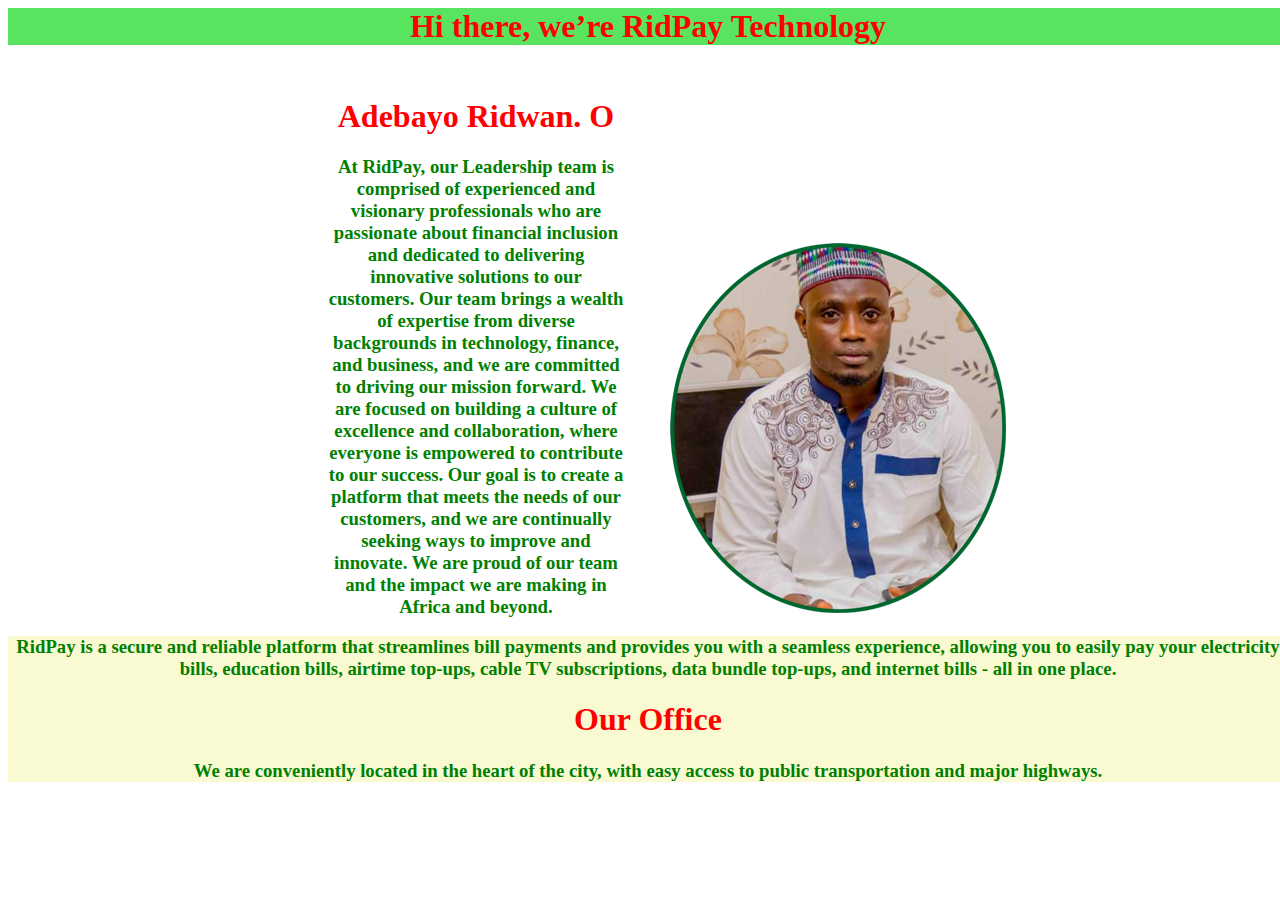
<file: about.html>
<html lang="en">
<head>
    <meta charset="UTF-8">
    <meta name="viewport" content="width=device-width, initial-scale=1.0">
    <title>about</title>
    <link rel="stylesheet" href="styles.css">

</head>
<body>

    <Div class="ABO">
        <H1>
            Hi there, we’re RidPay Technology
        </H1>
    </Div>
    
    
    <Div class="ABT">
        <h1>Adebayo Ridwan. O</h1>
        <h3>
            At RidPay, our Leadership team is comprised of experienced and visionary professionals who are passionate about financial inclusion and dedicated to delivering innovative solutions to our customers.
    Our team brings a wealth of expertise from diverse backgrounds in technology, finance, and business, and we are committed to driving our mission forward. We are focused on building a culture of excellence and collaboration, where everyone is empowered to contribute to our success.
    Our goal is to create a platform that meets the needs of our customers, and we are continually seeking ways to improve and innovate. We are proud of our team and the impact we are making in Africa and beyond.
    
        </h3>
    </Div>
    <DIv class="ABT">
   <img src="MIMI.png" alt="my">
    </DIv>
</DIv>
    <br>
<Div class="ABTK">

    <Div class="">
        <h3>
            RidPay is a secure and reliable platform that streamlines bill payments and provides you with a seamless experience, allowing you to easily pay your electricity bills, education bills, airtime top-ups, cable TV subscriptions, data bundle top-ups, and internet bills - all in one place.
        </H3>
    </Div>

    <Div class="">
        <H1>
            Our Office
        </H1>
        <h3>
            
    We are conveniently located in the heart of the city, with easy access to public transportation and major highways.
    
    
        </H3>
    
</Div>
    
   

    

    
    
</body>
</html>
</file>
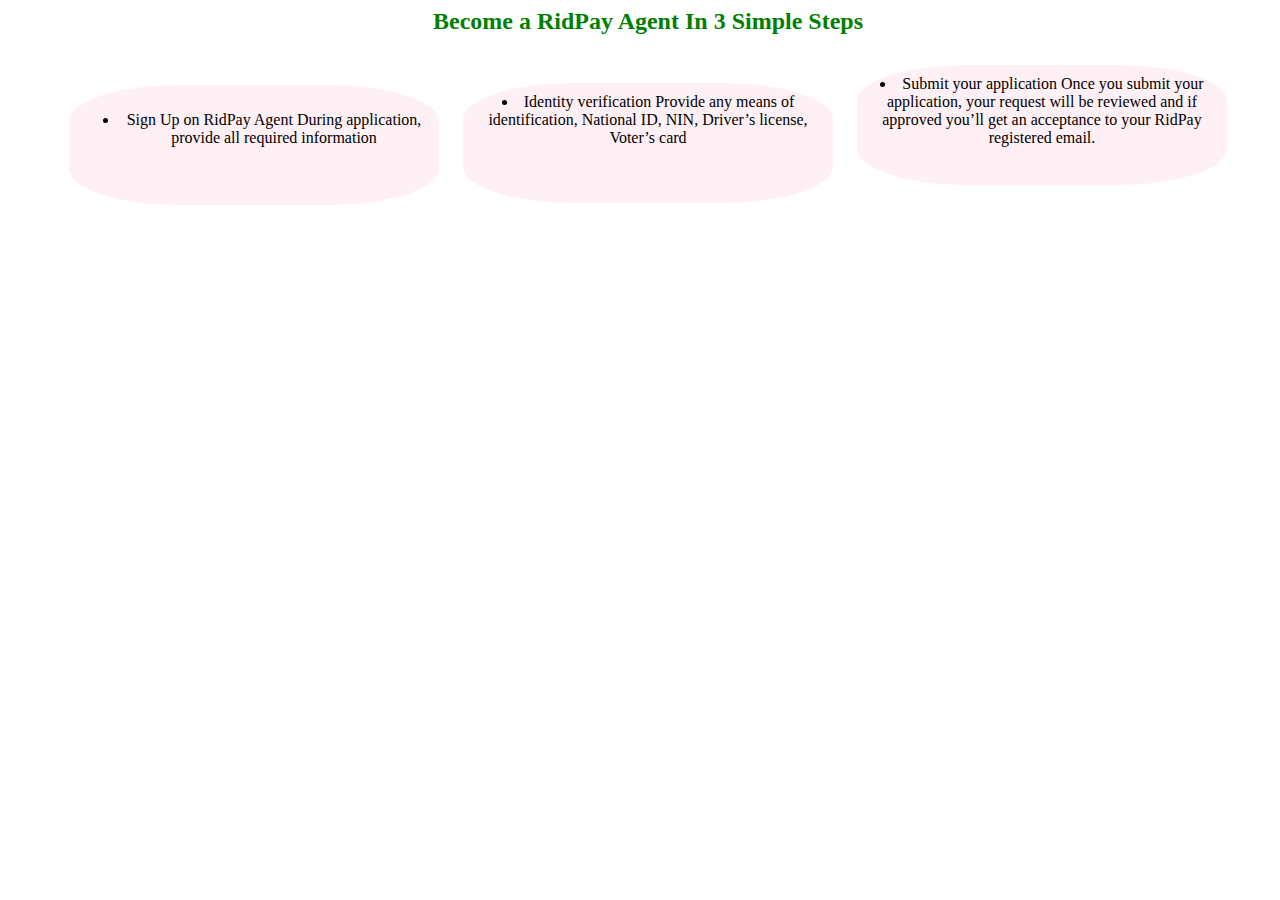
<file: becomeagent.html>
<html lang="en">
<head>
    <meta charset="UTF-8">
    <meta name="viewport" content="width=device-width, initial-scale=1.0">
    <title>terms of service</title>
    
    
    <link rel="stylesheet" href="styles.css">

    

</head>
<body>
    <Div>
        <DIv>
            <H2>
                Become a RidPay Agent In
                3 Simple Steps
                
            </H2>
        </DIv>
    </Div>

<Div class="BECO">
    <DIv class="BECOME">
        
           <Ul>
            <LI>
                Sign Up on RidPay Agent
            During application, provide all required information

            </LI>
    </DIv>
            <DIv class="BECOME">
                <LI>
                    Identity verification
    Provide any means of identification, National ID, NIN, Driver’s license, Voter’s card
    
                </LI>
            </DIv>
           
            <Div class="BECOME">
                <LI>
                    Submit your application
    Once you submit your application, your request will be reviewed and if approved you’ll get an acceptance to your RidPay registered email.
    
    
                </LI>
            </Div>
         
          
</Div>
    
</body>
</html>
</file>
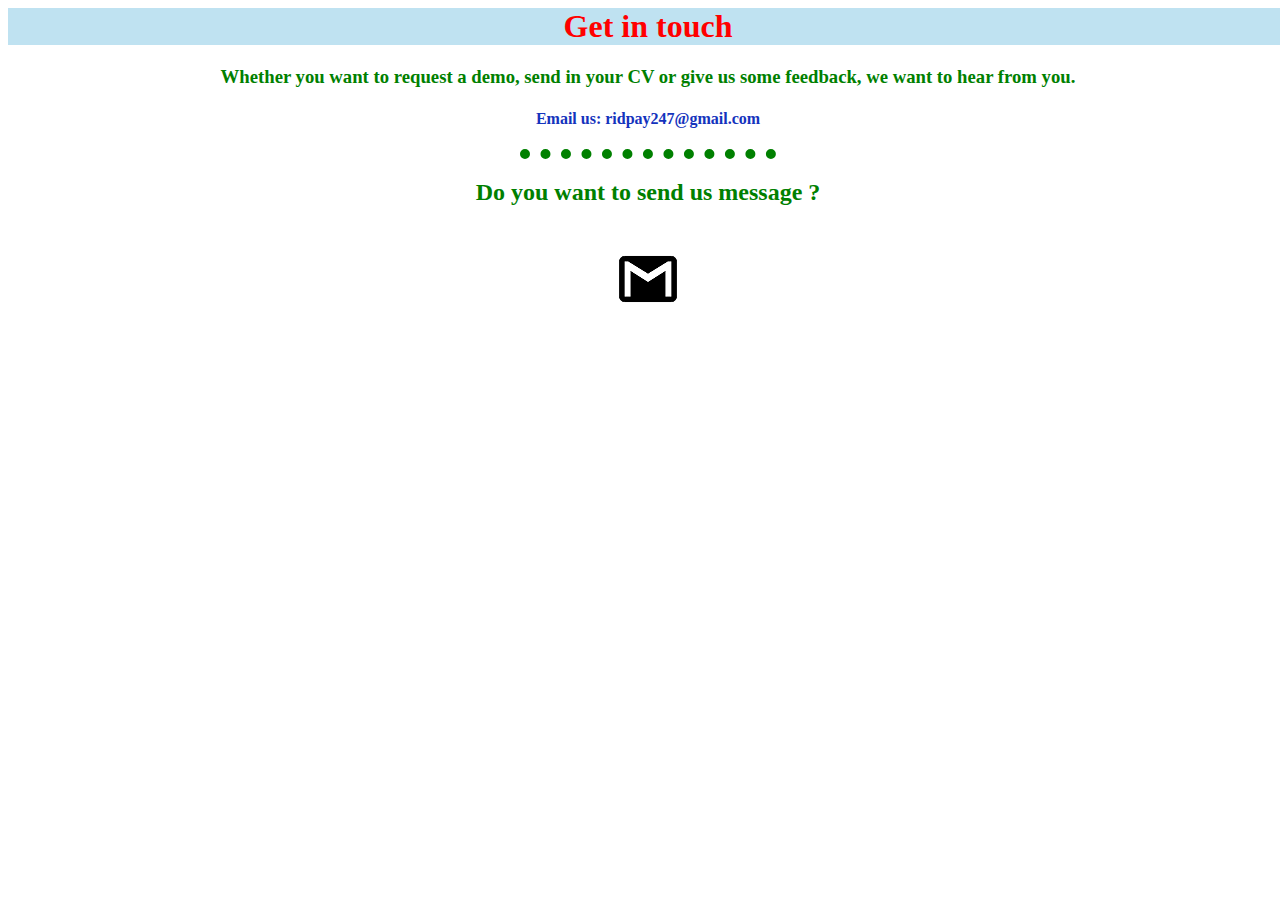
<file: contact.html>
<html lang="en">
<head>
    <meta charset="UTF-8">
    <meta name="viewport" content="width=device-width, initial-scale=1.0">
    <title>CONTACT</title>

    
    <link rel="stylesheet" href="styles.css">

   

</head>
<body>
    
    <div>
        <Div class="CON">
            <h1>
                Get in touch  
            </h1>
        </Div>
       
    
        <h3>
            Whether you want to request a demo, send in your CV or give us some feedback, we want to hear from you.
        </h3>
        
    </div>

    
    <h4>
       Email us:  ridpay247@gmail.com
    </h4>
    <hr>
    
       <h2> Do you want to send us  message ?</h2>
           
      <br>
      <a href="mailto:ridpay@mail.com"><img src="gmail.png" alt="gmail"></a>
    
     
     
</body>
</html>
</file>
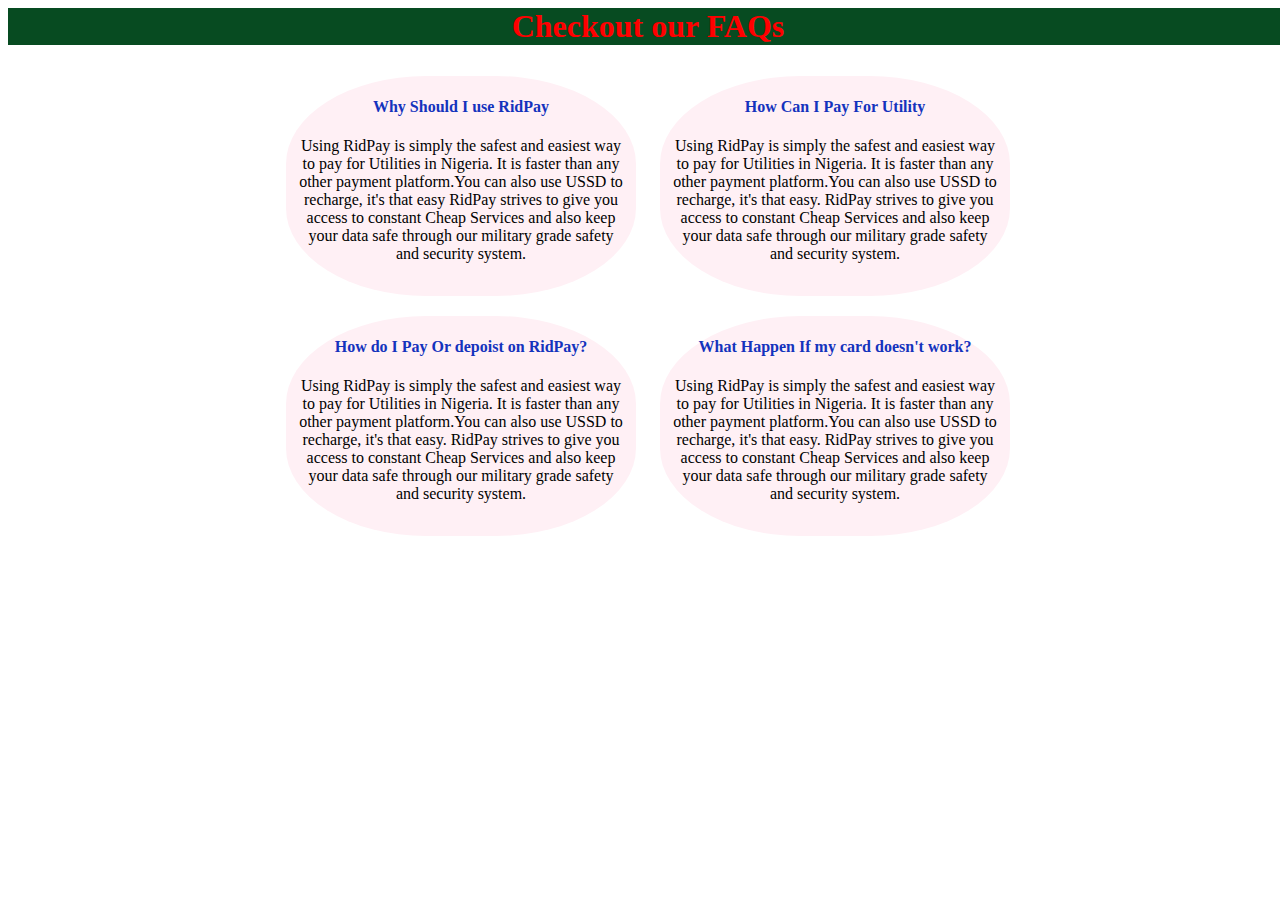
<file: faq.html>
<html lang="en">
<head>
    <meta charset="UTF-8">
    <meta name="viewport" content="width=device-width, initial-scale=1.0">
    <title>FAQ</title>

    
    <link rel="stylesheet" href="styles.css">

   

</head>
<body>
    <DIv class="faqs">
        <H1>
            Checkout our FAQs
        </H1>
    </DIv>

    <div class="fadtogether">
        <DIv class="why">
            <h4>
                Why Should I use RidPay
            </H4>
            <p>
                Using RidPay is simply the safest and easiest way to pay for Utilities in Nigeria. It is faster than any other payment platform.You can also use USSD to recharge, it's that easy RidPay strives to give you access to constant Cheap Services and also keep your data safe through our military grade safety and security system.
            </p>
            
        </DIv>

        <DIv class="why">
            <h4>
                How Can I Pay For Utility 
            </H4>
            <p>
                Using RidPay is simply the safest and easiest way to pay for Utilities in Nigeria. It is faster than any other payment platform.You can also use USSD to recharge, it's that easy. RidPay strives to give you access to constant Cheap Services and also keep your data safe through our military grade safety and security system.
            </p>
            
    
        </DIv>

                    

    </div>


    <div class="faqthree">

        <DIv class="why">
            <h4>
                How do I Pay Or depoist on RidPay?
            </H4>
            <p>
                Using RidPay is simply the safest and easiest way to pay for Utilities in Nigeria. It is faster than any other payment platform.You can also use USSD to recharge, it's that easy. RidPay strives to give you access to constant Cheap Services and also keep your data safe through our military grade safety and security system.
            </p>
            
    
            
        </DIv>

        

            <DIv class="why">
                <h4>
                    What Happen If my card doesn't work?
                </H4>
                <p>
                    Using RidPay is simply the safest and easiest way to pay for Utilities in Nigeria. It is faster than any other payment platform.You can also use USSD to recharge, it's that easy. RidPay strives to give you access to constant Cheap Services and also keep your data safe through our military grade safety and security system.
                </p>
                
        
                
            </DIv>
    
    
    
    
</body>
</html>
</file>
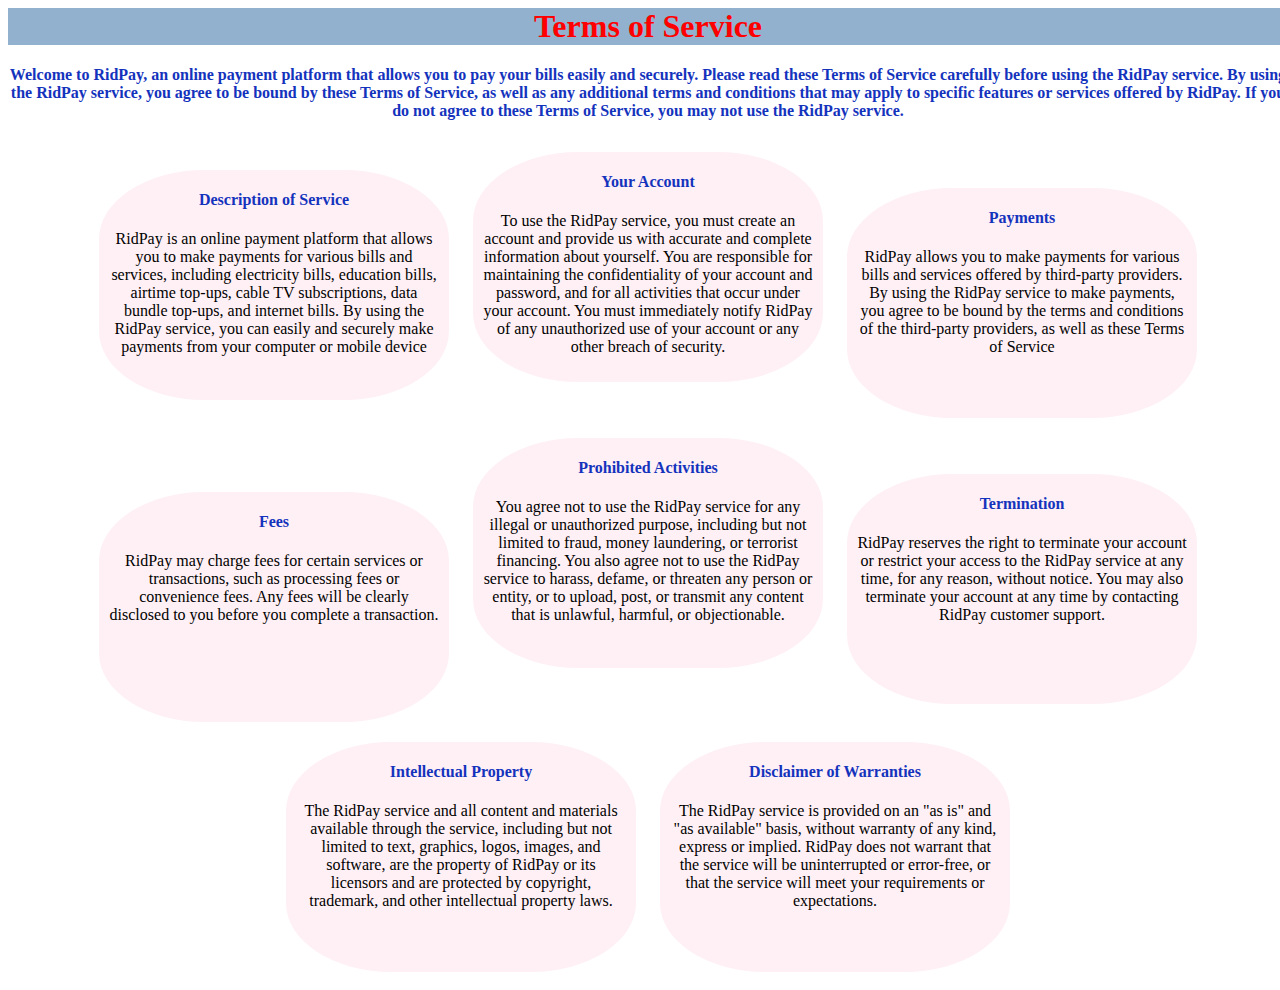
<file: terms.html>
<html lang="en">
<head>
    <meta charset="UTF-8">
    <meta name="viewport" content="width=device-width, initial-scale=1.0">
    <title>TERMS</title>
    
    
    <link rel="stylesheet" href="styles.css">

    

</head>
<body>
    <div class="termone">
        <Div class="TTER">
            <h1>
                Terms of Service
            </h1>
        </Div>
       
        <h4>
            Welcome to RidPay, an online payment platform that allows you to pay your bills easily and securely. Please read these Terms of Service carefully before using the RidPay service. By using the RidPay service, you agree to be bound by these Terms of Service, as well as any additional terms and conditions that may apply to specific features or services offered by RidPay. If you do not agree to these Terms of Service, you may not use the RidPay service.
        </h4>
    
    </div>
    <div>
        <div class="ter">
            <h4>
                Description of Service
            </h4>
            <p>
                RidPay is an online payment platform that allows you to make payments for various bills and services, including electricity bills, education bills, airtime top-ups, cable TV subscriptions, data bundle top-ups, and internet bills. By using the RidPay service, you can easily and securely make payments from your computer or mobile device
            </p>
                </div>

                <div class="ter">
                <h4> 
                    Your Account
                </h4>
                <p>
                    To use the RidPay service, you must create an account and provide us with accurate and complete information about yourself. You are responsible for maintaining the confidentiality of your account and password, and for all activities that occur under your account. You must immediately notify RidPay of any unauthorized use of your account or any other breach of security.
                </p>
                </div>
                <div class="ter">
                    <h4>
                        Payments
                    </h4>
                    <p>
                        RidPay allows you to make payments for various bills and services offered by third-party providers. By using the RidPay service to make payments, you agree to be bound by the terms and conditions of the third-party providers, as well as these Terms of Service
                    </p>
                    
                </div>
                <div class="ter">
                    <h4>
                        Fees
                    </h4>
                    <p>
                        RidPay may charge fees for certain services or transactions, such as processing fees or convenience fees. Any fees will be clearly disclosed to you before you complete a transaction.
                    </p>
                </div>
                <div class="ter">
                    <h4>
                        Prohibited Activities
                    </h4>
                    <p>
                        You agree not to use the RidPay service for any illegal or unauthorized purpose, including but not limited to fraud, money laundering, or terrorist financing. You also agree not to use the RidPay service to harass, defame, or threaten any person or entity, or to upload, post, or transmit any content that is unlawful, harmful, or objectionable.
                    </p>



                </div>
                <div class="ter">
                    <h4>
                        Termination
                    </h4>
                    <p>
                        RidPay reserves the right to terminate your account or restrict your access to the RidPay service at any time, for any reason, without notice. You may also terminate your account at any time by contacting RidPay customer support.
                    </p>


                    
                </div>
                <div class="ter">
                    <h4>
                        Intellectual Property
                    </h4>
                    <p>
                        The RidPay service and all content and materials available through the service, including but not limited to text, graphics, logos, images, and software, are the property of RidPay or its licensors and are protected by copyright, trademark, and other intellectual property laws.            
                     </p>


                    
                </div>

                <div class="ter">
                    <h4>
                        Disclaimer of Warranties
                    </h4>
                    <p>
                        The RidPay service is provided on an "as is" and "as available" basis, without warranty of any kind, express or implied. RidPay does not warrant that the service will be uninterrupted or error-free, or that the service will meet your requirements or expectations.

                     </p>


                    
                </div>

    </div>
    
    
    
</body>
</html>
</file>
<file: styles.css>
body {
    text-align: center;
    width: 100%;
    

    
    
 
    
   
   
   
}

.image {
    background-color: white ;
}
.ABT {
    width: 300;
    height: 300;
    margin: 10 20 10 20;
   
    display: inline-block;
   

    
}
.TTER {
    background-color: #91b1ce;
}

.firstline {
    background-color: lightgoldenrodyellow;
    padding:45px 0 20px;
    

}
.ABTK {
    background-color: lightgoldenrodyellow;
}


hr{
    margin-top: 0.5em;
margin-bottom: 0.5em;
margin-left: auto;
margin-right: auto;
color: green;

 border-style: dotted none none ;
 border-width: 10px;
 
width: 20%;



}
.ter {
    width: 330;
    height: 230;
    margin: 10 10 10 10;
    padding: 0 10 0 10;
    background-color: lavenderblush;
    display: inline-block;
    border-radius: 30%;

}


.BECOME {
    width: 350;
    height: 100;
   padding: 10;
    margin: 10 10 10 10;
    background-color: lavenderblush;
    display: inline-block;
    border-radius: 30%;

    
    
}
h3 {
    color: green;
}

h4 {
    color: rgb(20, 51, 189);

}
    


h5 {
    color: green;
}

h1 {
    color:#eb0e0e;
font-family: Verdana;
    
}
h2 {
    color: green;

}



.hero {
    display: inline-block;
    line-height: 10;
    margin: 20;
 

    
          
}
.herob {

  display: inline-block;

}

h1 {
 
    color: red;
}




.container {

border-top-left-radius: 20;
    padding: 5% 3%;
    display:inline-flex;

    

}


.COLA {

    width: 350;
    height: 200;
    margin: 10 10 10 10;
    padding: 0 10 0 10;
    background-color: white;
    display: inline-block;
    border-radius: 40%;
    
    
}



.why {
    width: 330;
    height: 220;
    padding: 0 10 0 10;
    margin: 10 10 10 10;
    background-color: lavenderblush;
    display: inline-block;
    border-radius: 40%;
    ;


}

.CON {
    background-color: #bfe2f1;
}

.faqs {
   
    background-color: #074b21;
    
}
.ABO {
    background-color: #58e45f;
}

.howd {
    width: 330;
    height: 220;
    margin: 10 10 10 10;
    padding: 0 10 0 10;
    background-color: lavenderblush;
    display: inline-block;
    border-radius: 40%;

}




.dropsix {
    
    margin: 20 20 20 20;
    display:inline-flexbox;

}

.site-footer
{
  background-color:#26272b;
  padding:45px 0 20px;
  font-size:15px;
  line-height:24px;
  color:#737373;
}
.site-footer hr
{
  border-top-color:#bbb;
  opacity:0.5
}
.site-footer hr.small
{
  margin:20px 0
}
.site-footer h6
{
  color:#fff;
  font-size:16px;
  text-transform:uppercase;
  margin-top:5px;
  letter-spacing:2px
}
.site-footer a
{
  color:#737373;
}
.site-footer a:hover
{
  color:#3366cc;
  text-decoration:none;
}
.footer-links
{
  padding-left:0;
  list-style:none
}
.footer-links li
{
  display:block
}
.footer-links a
{
  color:#737373
}
.footer-links a:active,.footer-links a:focus,.footer-links a:hover
{
  color:#3366cc;
  text-decoration:none;
}
.footer-links.inline li
{
  display:inline-block
}
.site-footer .social-icons
{
  text-align:right
}
.site-footer .social-icons a
{
  width:40px;
  height:40px;
  line-height:40px;
  margin-left:6px;
  margin-right:0;
  padding: 0 10 0 10;
  border-radius:100%;
  background-color:#33353d
}
.copyright-text
{
  margin:0
}
@media (max-width:991px)
{
  .site-footer [class^=col-]
  {
    margin-bottom:30px
  }
}
@media (max-width:767px)
{
  .site-footer
  {
    padding-bottom:0
  }
  .site-footer .copyright-text,.site-footer .social-icons
  {
    text-align:center
  }
}
.social-icons
{
  padding-left:0;
  margin-bottom:0;
  list-style:none
}
.social-icons li
{
  display:inline-block;
  margin-bottom:4px
}
.social-icons li.title
{
  margin-right:15px;
  text-transform:uppercase;
  color:#96a2b2;
  font-weight:700;
  font-size:13px
}
.social-icons a{
  background-color:#eceeef;
  color:#818a91;
  font-size:16px;
  display:inline-block;
  line-height:44px;
  width:44px;
  height:44px;
  text-align:center;
  margin-right:8px;
  border-radius:100%;
  -webkit-transition:all .2s linear;
  -o-transition:all .2s linear;
  transition:all .2s linear
}
.social-icons a:active,.social-icons a:focus,.social-icons a:hover
{
  color:#fff;
  background-color:#29aafe
}
.social-icons.size-sm a
{
  line-height:34px;
  height:40px;
  
  width:40px;
  font-size:14px
}
.social-icons a.facebook:hover
{
  background-color:#3b5998
}
.social-icons a.twitter:hover
{
  background-color:#00aced
}
.social-icons a.linkedin:hover
{
  background-color:#007bb6
}
.social-icons a.dribbble:hover
{
  background-color:#ea4c89
}
@media (max-width:767px)
{
  .social-icons li.title
  {
    display:block;
    margin-right:0;
    font-weight:600
    
  
  }
}
</file>
